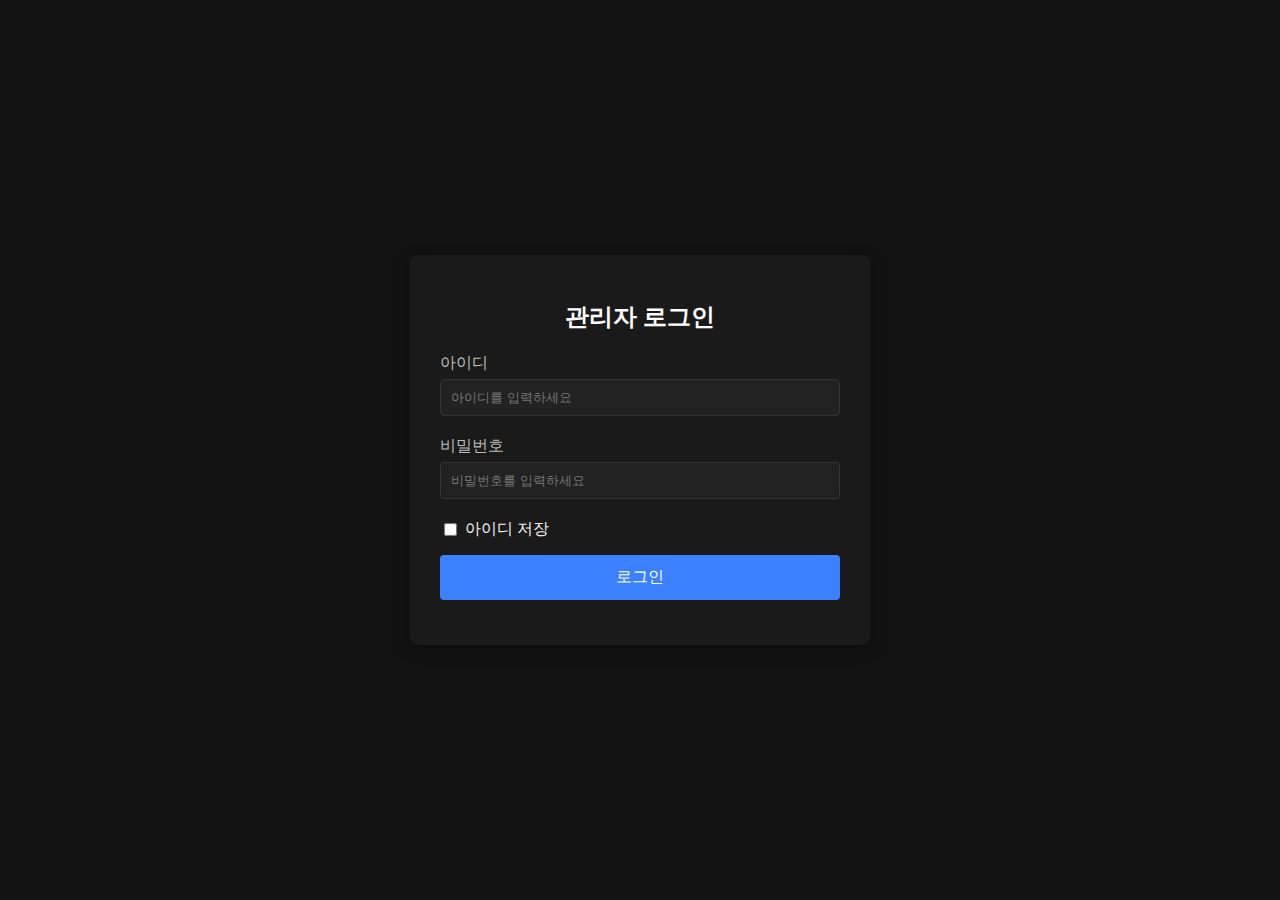
<file: Telegram_Project2_Web/Telegram_Project2_Web/wwwroot/index.html>
<!DOCTYPE html>
<html lang="ko">
<head>
    <meta charset="UTF-8">
    <meta name="viewport" content="width=device-width, initial-scale=1.0">
    <title>Vibenge</title>
    <link rel="stylesheet" href="css/style.css">
</head>
<body>
    <header class="admin-header">
        <div class="logo">
            <span>Vibenge</span>
        </div>
        <div class="settings">
            <span id="currentUser"></span>
            <button id="logoutButton" class="blue-button">로그아웃</button>
        </div>
    </header>

    <div class="container">
        <div class="tabs">
            <button class="tab-button active" onclick="openTab('userListTab')">유저 목록</button>
            <button class="tab-button" onclick="openTab('chatTab')">채팅</button>
            <button class="tab-button" onclick="openTab('managementTab')">관리</button>
            <button class="tab-button" onclick="openTab('settingsTab')">설정</button>
        </div>

        <div class="content">
            <!-- 사용자 목록 탭 -->
            <div id="userListTab" class="tab-content active">
                <div class="action-bar">
                    <h2>유저 목록</h2>
                    <div class="search-controls">
                        <input type="text" id="userSearchInput" placeholder="유저 검색..." class="search-input">
                        <select id="userDisplayCount" class="filter-select">
                            <option value="20">20개씩 보기</option>
                            <option value="50" selected>50개씩 보기</option>
                            <option value="100">100개씩 보기</option>
                        </select>
                    </div>
                </div>

                <div id="userListContainer" class="data-table-container">
                    <table class="data-table">
                        <thead>
                            <tr>
                                <th>번호</th>
                                <th>채팅 ID</th>
                                <th>텔레그램 ID</th>
                                <th>닉네임</th>
                                <th>링크 이동</th>
                                <th>채널 가입</th>
                                <th>미션 완료</th>
                                <th>액션</th>
                                <th>맞춤 응답</th>
                            </tr>
                        </thead>
                        <tbody id="userTableBody">
                            <!-- 여기에 유저 데이터가 들어갑니다 -->
                        </tbody>
                    </table>
                </div>

                <div class="pagination" id="userPagination">
                    <!-- 페이지네이션 버튼이 여기에 들어갑니다 -->
                </div>
            </div>

            <!-- 채팅 탭 -->
            <div id="chatTab" class="tab-content">
                <h2>실시간 채팅</h2>
                <div class="chat-container">
                    <div class="chat-users">
                        <h3>유저 목록</h3>
                        <div class="search-box">
                            <input type="text" id="chatUserSearch" placeholder="유저 검색...">
                        </div>
                        <ul id="chatUserList">
                            <!-- 여기에 채팅 유저 목록이 들어갑니다 -->
                        </ul>
                    </div>
                    <div class="chat-messages">
                        <div id="selectedUserInfo">
                            <span>유저를 선택해주세요</span>
                            <button id="deleteChatBtn" class="action-btn action-btn-delete" style="display: none; float: right; margin-right: 10px;">대화 삭제</button>
                        </div>
                        <div id="messageContainer">
                            <!-- 여기에 메시지가 들어갑니다 -->
                        </div>
                        <div class="message-input">
                            <textarea id="messageInput" placeholder="메시지를 입력하세요..."></textarea>
                            <button id="sendMessageBtn">전송</button>
                        </div>
                    </div>
                </div>
            </div>

            <!-- 관리 탭 -->
            <div id="managementTab" class="tab-content">
                <h2>시스템 관리</h2>
                <div class="management-container">
                    <section class="management-section">
                        <h3>링크 관리</h3>
                        <div class="form-container">
                            <form id="linkForm">
                                <div class="form-group">
                                    <label for="linkUrl">링크 URL</label>
                                    <input type="url" id="linkUrl" required placeholder="https://example.com">
                                </div>
                                <div class="form-group">
                                    <label for="linkName">링크 이름</label>
                                    <input type="text" id="linkName" required placeholder="링크 이름 입력">
                                </div>
                                <div class="form-group">
                                    <label for="linkChatContent">메시지 내용</label>
                                    <textarea id="linkChatContent" required placeholder="링크 클릭시 표시할 메시지"></textarea>
                                </div>
                                <button type="submit" class="blue-button">저장</button>
                            </form>
                        </div>
                        <div id="linkListContainer">
                            <h4>등록된 링크</h4>
                            <table class="data-table">
                                <thead>
                                    <tr>
                                        <th>이름</th>
                                        <th>URL</th>
                                        <th>액션</th>
                                    </tr>
                                </thead>
                                <tbody id="linkTableBody">
                                    <!-- 여기에 링크 목록이 들어갑니다 -->
                                </tbody>
                            </table>
                        </div>
                    </section>

                    <section class="management-section">
                        <h3>채널 관리</h3>
                        <div class="form-container">
                            <form id="channelForm">
                                <div class="form-group">
                                    <label for="channelCode">채널 코드</label>
                                    <input type="text" id="channelCode" required placeholder="-103854613">
                                </div>
                                <div class="form-group">
                                    <label for="channelName">채널 이름</label>
                                    <input type="text" id="channelName" required placeholder="채널 이름">
                                </div>
                                <div class="form-group">
                                    <label for="channelUrl">채널 URL</label>
                                    <input type="url" id="channelUrl" required placeholder="https://t.me/channel_name">
                                </div>
                                <div class="form-group">
                                    <label for="channelChatContent">메시지 내용</label>
                                    <textarea id="channelChatContent" required placeholder="채널 가입 안내 메시지"></textarea>
                                </div>
                                <button type="submit" class="blue-button">저장</button>
                            </form>
                        </div>
                        <div id="channelListContainer">
                            <h4>등록된 채널</h4>
                            <table class="data-table">
                                <thead>
                                    <tr>
                                        <th>이름</th>
                                        <th>코드</th>
                                        <th>URL</th>
                                        <th>액션</th>
                                    </tr>
                                </thead>
                                <tbody id="channelTableBody">
                                    <!-- 여기에 채널 목록이 들어갑니다 -->
                                </tbody>
                            </table>
                        </div>
                    </section>

                    <section class="management-section">
                        <h3>미션 관리</h3>
                        <div class="form-container">
                            <form id="missionForm">
                                <div class="form-group">
                                    <label for="missionName">미션 이름</label>
                                    <input type="text" id="missionName" required placeholder="미션 이름">
                                </div>
                                <div class="form-group">
                                    <label for="missionType">미션 타입</label>
                                    <select id="missionType" required>
                                        <option value="0">출석 미션</option>
                                        <option value="1">일반 미션</option>
                                        <option value="2">이벤트 미션</option>
                                    </select>
                                </div>
                                <div class="form-group">
                                    <label for="missionRewards">보상 포인트</label>
                                    <input type="number" id="missionRewards" min="0" value="0">
                                </div>
                                <div class="form-group">
                                    <label for="missionChatContent">미션 완료 메시지</label>
                                    <textarea id="missionChatContent" required placeholder="미션 완료 메시지"></textarea>
                                </div>
                                <button type="submit" class="blue-button">저장</button>
                            </form>
                        </div>
                        <div id="missionListContainer">
                            <h4>등록된 미션</h4>
                            <table class="data-table">
                                <thead>
                                    <tr>
                                        <th>이름</th>
                                        <th>타입</th>
                                        <th>보상</th>
                                        <th>액션</th>
                                    </tr>
                                </thead>
                                <tbody id="missionTableBody">
                                    <!-- 여기에 미션 목록이 들어갑니다 -->
                                </tbody>
                            </table>
                        </div>
                    </section>

                    <!-- 봇 메시지 관리 섹션 -->
                    <section class="management-section">
                        <h3>봇 메시지 관리</h3>
                        <div class="form-container">
                            <form id="botMessageForm">
                                <div class="form-group">
                                    <label for="welcomeMessage">시작 메시지 (/start)</label>
                                    <textarea id="welcomeMessage" placeholder="봇이 /start 명령어를 받았을 때 보낼 환영 메시지를 입력하세요."></textarea>
                                </div>
                                <div class="form-group">
                                    <label for="questionMessage">"나" 버튼 응답 메시지</label>
                                    <textarea id="questionMessage" placeholder="사용자가 '나' 버튼을 클릭했을 때 보낼 질문 메시지를 입력하세요."></textarea>
                                </div>
                                <button type="submit" class="blue-button">메시지 저장</button>
                            </form>
                        </div>
                        <div id="botMessageInfo">
                            <!-- 현재 설정된 메시지 정보가 표시됩니다 -->
                        </div>
                    </section>
                </div>
            </div>

            <!-- 설정 탭 -->
            <div id="settingsTab" class="tab-content">
                <h2>시스템 설정</h2>
                <div class="management-container">
                    <!-- 봇 토큰 관리 섹션 -->
                    <section class="management-section">
                        <h3>봇 토큰 관리</h3>
                        <div class="form-container">
                            <!-- ChatBot 토큰 폼 -->
                            <form id="chatBotTokenForm">
                                <div class="form-group">
                                    <label for="chatBotToken">ChatBot 토큰</label>
                                    <div class="token-input-group">
                                        <input type="text" id="chatBotToken" placeholder="ChatBot 토큰을 입력하세요" class="token-input">
                                    </div>
                                    <small class="form-hint">텔레그램 @BotFather에서 발급받은 ChatBot 토큰</small>
                                </div>
                                <div class="form-actions">
                                    <button type="submit" class="blue-button">채팅 봇 토큰 저장</button>
                                </div>
                            </form>

                            <!-- MainBot 토큰 폼 -->
                            <form id="mainBotTokenForm">
                                <div class="form-group">
                                    <label for="mainBotToken">MainBot 토큰</label>
                                    <div class="token-input-group">
                                        <input type="text" id="mainBotToken" placeholder="MainBot 토큰을 입력하세요" class="token-input">
                                    </div>
                                    <small class="form-hint">텔레그램 @BotFather에서 발급받은 MainBot 토큰</small>
                                </div>
                                <div class="form-actions">
                                    <button type="submit" class="blue-button">메인 봇 토큰 저장</button>
                                </div>
                            </form>
                        </div>
                        
                        <!-- 현재 설정된 봇 토큰 정보 표시 영역 -->
                        <div id="botTokenInfo">
                            <!-- 현재 설정된 봇 토큰 정보가 표시됩니다 -->
                        </div>
                    </section>

                    <!-- 관리자 계정 관리 섹션 -->
                    <section class="management-section">
                        <h3>관리자 계정 관리</h3>
                        <div class="form-container">
                            <form id="adminAccountForm">
                                <div class="form-group">
                                    <label for="adminUsername">관리자 아이디</label>
                                    <input type="text" id="adminUsername" required placeholder="관리자 아이디를 입력하세요"
                                           pattern="^[a-zA-Z0-9_]{1,20}$" title="4-20자의 영문, 숫자, 언더스코어만 사용 가능">
                                    <small class="form-hint">1-20자의 영문, 숫자, 언더스코어만 사용 가능</small>
                                </div>
                                <div class="form-group">
                                    <label for="adminPassword">비밀번호</label>
                                    <input type="text" id="adminPassword" required placeholder="비밀번호를 입력하세요"
                                           minlength="1">
                                </div>
                                <button type="submit" class="blue-button">관리자 계정 생성</button>
                            </form>
                        </div>
                    </section>

                    <!-- 기존 관리자 목록 -->
                    <section class="management-section">
                        <h3>등록된 관리자</h3>
                        <div id="adminListContainer">
                            <table class="data-table">
                                <thead>
                                    <tr>
                                        <th>아이디</th>
                                        <th>비밀번호</th>
                                        <th>액션</th>
                                    </tr>
                                </thead>
                                <tbody id="adminTableBody">
                                    <!-- 여기에 관리자 목록이 들어갑니다 -->
                                </tbody>
                            </table>
                        </div>
                    </section>
                </div>
            </div>
        </div>
    </div>

    <script src="js/script.js"></script>
</body>
</html>
</file>
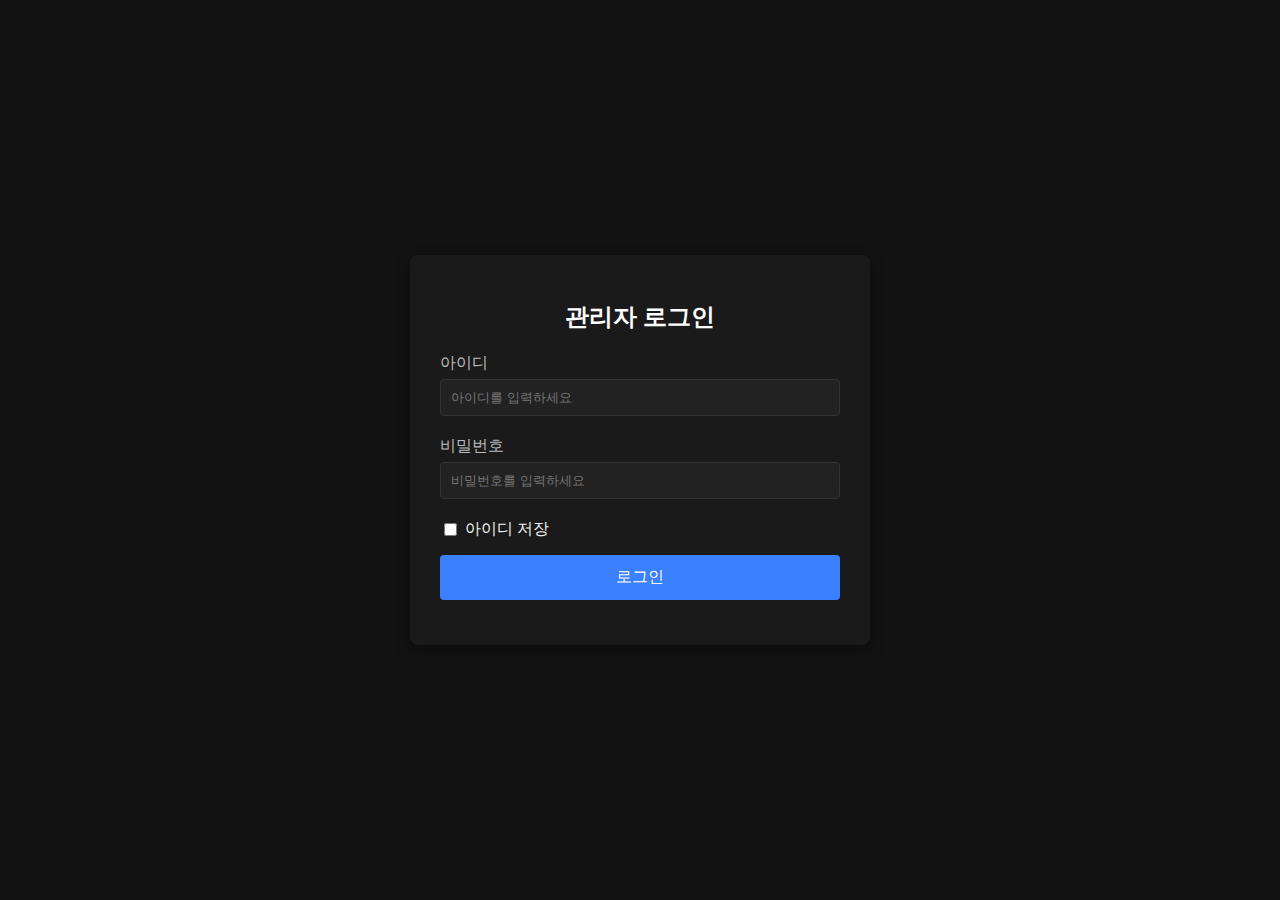
<file: Telegram_Project2_Web/Telegram_Project2_Web/wwwroot/login.html>
<!DOCTYPE html>
<html lang="ko">
<head>
    <meta charset="UTF-8">
    <meta name="viewport" content="width=device-width, initial-scale=1.0">
    <title>Vibenge</title>
    <link rel="stylesheet" href="css/style.css">
</head>
<body>
    <div class="login-container">
        <div class="login-form">
            <h1 class="login-title">관리자 로그인</h1>
            <form id="loginForm">
                <div class="form-group">
                    <label for="username">아이디</label>
                    <input type="text" id="username" name="username" placeholder="아이디를 입력하세요" required>
                </div>
                <div class="form-group">
                    <label for="password">비밀번호</label>
                    <input type="password" id="password" name="password" placeholder="비밀번호를 입력하세요" required>
                </div>
                <div class="remember-me">
                    <input type="checkbox" id="remember" name="remember">
                    <label for="remember">아이디 저장</label>
                </div>
                <button type="submit" class="login-button">로그인</button>
            </form>
            <div id="loginMessage"></div>
        </div>
    </div>
    <script src="js/script.js"></script>
</body>
</html>
</file>
<file: Telegram_Project2_Web/Telegram_Project2_Web/wwwroot/css/style.css>
/* 전역 스타일 */
body {
    font-family: 'Segoe UI', Tahoma, Geneva, Verdana, sans-serif;
    margin: 0;
    padding: 0;
    background-color: #121212;
    color: #f0f0f0;
    min-height: 100vh;
    display: flex;
    flex-direction: column;
}

/* 헤더 스타일 */
.admin-header {
    background-color: #1a1a1a;
    color: white;
    padding: 15px 20px;
    display: flex;
    justify-content: space-between;
    align-items: center;
    border-bottom: 1px solid #333;
}

.logo {
    display: flex;
    align-items: center;
    font-size: 20px;
    font-weight: bold;
}

.settings {
    display: flex;
    align-items: center;
    gap: 15px;
}

#currentUser {
    margin-right: 10px;
    color: #bbb;
}

.blue-button {
    background-color: #3a80ff;
    color: white;
    border: none;
    padding: 8px 16px;
    border-radius: 4px;
    cursor: pointer;
    font-weight: 500;
    transition: background-color 0.2s;
}

    .blue-button:hover {
        background-color: #2c6cd8;
    }

/* 컨테이너 및 탭 스타일 */
.container {
    max-width: 1200px;
    margin: 0 auto;
    padding: 20px;
    width: 100%;
    box-sizing: border-box;
}

.tabs {
    display: flex;
    margin-bottom: 20px;
    border-bottom: 1px solid #333;
}

.tab-button {
    background-color: transparent;
    color: #bbb;
    border: none;
    padding: 12px 24px;
    cursor: pointer;
    font-size: 16px;
    transition: all 0.2s;
    border-bottom: 3px solid transparent;
}

    .tab-button:hover {
        color: #fff;
        background-color: rgba(255, 255, 255, 0.05);
    }

    .tab-button.active {
        color: #3a80ff;
        border-bottom: 3px solid #3a80ff;
    }

.content {
    background-color: #1a1a1a;
    border-radius: 8px;
    padding: 20px;
    box-shadow: 0 2px 10px rgba(0, 0, 0, 0.2);
}

/* 탭 콘텐츠 스타일 */
.tab-content {
    display: none;
}

    .tab-content.active {
        display: block;
    }

/* 액션 바 스타일 */
.action-bar {
    display: flex;
    justify-content: space-between;
    align-items: center;
    margin-bottom: 20px;
}

    .action-bar h2 {
        margin: 0;
        font-size: 20px;
        font-weight: 500;
    }

.search-controls {
    display: flex;
    gap: 10px;
}

.search-input {
    padding: 8px 12px;
    border: 1px solid #333;
    border-radius: 4px;
    background-color: #222;
    color: #fff;
    min-width: 200px;
}

.filter-select {
    padding: 8px 12px;
    border: 1px solid #333;
    border-radius: 4px;
    background-color: #222;
    color: #fff;
}

/* 데이터 테이블 스타일 */
.data-table-container {
    overflow-x: auto;
    margin-bottom: 20px;
}

.data-table {
    width: 100%;
    border-collapse: collapse;
    border: 1px solid #333;
}

    .data-table th, .data-table td {
        padding: 12px 15px;
        text-align: left;
        border-right: 1px solid rgba(255, 255, 255, 0.1);
    }

    .data-table th:last-child, .data-table td:last-child {
        border-right: none;
    }

    .data-table th {
        background-color: #222;
        font-weight: 500;
        color: #bbb;
    }

    .data-table tr:hover {
        background-color: rgba(255, 255, 255, 0.05);
    }

    .data-table tr:last-child td {
        border-bottom: none;
    }

/* 상태 표시 셀 가운데 정렬 */
.data-table td:nth-child(5),
.data-table td:nth-child(6),
.data-table td:nth-child(7) {
    text-align: center;
}

/* 페이지네이션 스타일 */
.pagination {
    display: flex;
    justify-content: center;
    margin-top: 20px;
}

    .pagination button {
        background-color: #222;
        color: #bbb;
        border: 1px solid #333;
        padding: 8px 12px;
        margin: 0 5px;
        cursor: pointer;
        border-radius: 4px;
        transition: all 0.2s;
    }

        .pagination button:hover {
            background-color: #333;
            color: #fff;
        }

        .pagination button.active {
            background-color: #3a80ff;
            color: #fff;
            border-color: #3a80ff;
        }

/* 로그인 페이지 스타일 */
.login-container {
    display: flex;
    justify-content: center;
    align-items: center;
    height: 100vh;
    background-color: #121212;
}

.login-form {
    background-color: #1a1a1a;
    padding: 30px;
    border-radius: 8px;
    width: 90%;
    max-width: 400px;
    box-shadow: 0 5px 15px rgba(0, 0, 0, 0.3);
}

.login-title {
    margin-bottom: 20px;
    font-size: 24px;
    color: #fff;
    text-align: center;
}

.form-group {
    margin-bottom: 20px;
}

    .form-group label {
        display: block;
        margin-bottom: 5px;
        color: #bbb;
    }

    .form-group input, .form-group select, .form-group textarea {
        width: 100%;
        padding: 10px;
        border: 1px solid #333;
        border-radius: 4px;
        background-color: #222;
        color: #fff;
        box-sizing: border-box;
    }

    .form-group textarea {
        min-height: 100px;
        resize: vertical;
    }

.remember-me {
    display: flex;
    align-items: center;
    margin: 15px 0;
}

    .remember-me input {
        margin-right: 8px;
    }

.login-button {
    width: 100%;
    padding: 12px;
    background-color: #3a80ff;
    color: white;
    border: none;
    border-radius: 4px;
    font-size: 16px;
    cursor: pointer;
    transition: background-color 0.2s;
}

    .login-button:hover {
        background-color: #2c6cd8;
    }

#loginMessage {
    margin-top: 15px;
    font-size: 14px;
    text-align: center;
}

/* 채팅 스타일 */
.chat-container {
    display: flex;
    height: 600px;
    border: 1px solid #333;
    border-radius: 4px;
    overflow: hidden;
}

.chat-users {
    width: 30%;
    background-color: #222;
    border-right: 1px solid #333;
    display: flex;
    flex-direction: column;
}

    .chat-users h3 {
        padding: 15px;
        margin: 0;
        border-bottom: 1px solid #333;
    }

.search-box {
    padding: 10px;
    border-bottom: 1px solid #333;
}

    .search-box input {
        width: 100%;
        padding: 8px;
        border: 1px solid #333;
        border-radius: 4px;
        background-color: #1a1a1a;
        color: #fff;
        box-sizing: border-box;
    }

#chatUserList {
    list-style: none;
    padding: 0;
    margin: 0;
    overflow-y: auto;
    flex-grow: 1;
}

    #chatUserList li {
        padding: 10px 15px;
        border-bottom: 1px solid #333;
        cursor: pointer;
        position: relative;
    }

        #chatUserList li .chat-user-name {
            font-weight: bold;
            margin-bottom: 5px;
        }

        #chatUserList li .chat-last-message {
            font-size: 12px;
            color: #aaa;
            white-space: nowrap;
            overflow: hidden;
            text-overflow: ellipsis;
        }

        #chatUserList li .chat-time {
            font-size: 11px;
            color: #777;
            position: absolute;
            top: 10px;
            right: 10px;
        }

        #chatUserList li.unread-message::after {
            content: '';
            position: absolute;
            right: 10px;
            bottom: 10px;
            width: 8px;
            height: 8px;
            border-radius: 50%;
            background-color: #3a80ff;
        }

.chat-messages {
    width: 70%;
    display: flex;
    flex-direction: column;
}

#selectedUserInfo {
    padding: 15px;
    background-color: #222;
    border-bottom: 1px solid #333;
    font-weight: 500;
}

#messageContainer {
    flex-grow: 1;
    padding: 15px;
    overflow-y: auto;
    display: flex;
    flex-direction: column;
    gap: 10px;
}

.message {
    padding: 12px;
    border-radius: 8px;
    max-width: 80%;
    margin-bottom: 10px;
    position: relative;
}

    .message.received {
        background-color: #333;
        align-self: flex-start;
    }

    .message.sent {
        background-color: #3a80ff;
        align-self: flex-end;
    }

    .message .sender {
        font-size: 12px;
        font-weight: bold;
        margin-bottom: 5px;
    }

    .message .content {
        word-break: break-word;
    }

    .message .time {
    font-size: 10px;
    color: rgba(255, 255, 255, 0.6);
    margin-top: 5px;
    text-align: right;
}

.system-message {
    padding: 10px 15px;
    background-color: #333;
    color: #aaa;
    text-align: center;
    border-radius: 4px;
    margin: 10px auto;
    max-width: 80%;
    font-style: italic;
}

.message-input {
    display: flex;
    padding: 10px;
    border-top: 1px solid #333;
}

    .message-input textarea {
        flex-grow: 1;
        padding: 10px;
        border: 1px solid #333;
        border-radius: 4px;
        background-color: #222;
        color: #fff;
        resize: none;
    }

    .message-input button {
        padding: 0 20px;
        margin-left: 10px;
        background-color: #3a80ff;
        color: white;
        border: none;
        border-radius: 4px;
        cursor: pointer;
        transition: background-color 0.2s;
    }

        .message-input button:hover {
            background-color: #2c6cd8;
        }

/* 관리 탭 스타일 */
.management-container {
    display: flex;
    flex-direction: column;
    gap: 30px;
}

.management-section {
    padding: 20px;
    background-color: #222;
    border-radius: 8px;
}

    .management-section h3 {
        margin-top: 0;
        margin-bottom: 20px;
        color: #3a80ff;
    }

.form-container {
    margin-bottom: 30px;
}

.management-section h4 {
    margin-bottom: 15px;
    color: #bbb;
}

/* 액션 버튼 스타일 */
.action-btn {
    padding: 6px 12px;
    border: none;
    border-radius: 4px;
    color: white;
    font-weight: 500;
    cursor: pointer;
    margin-right: 5px;
    transition: all 0.2s;
}

.action-btn-edit {
    background-color: #3a80ff;
}

.action-btn-edit:hover {
    background-color: #2c6cd8;
}

.action-btn-delete {
    background-color: #ff3a3a;
}

.action-btn-delete:hover {
    background-color: #d82c2c;
}

.action-btn-message {
    background-color: #ffc107;
}

.action-btn-message:hover {
    background-color: #e0a800;
}

.custom-response {
    display: flex;
    flex-direction: row;
    gap: 5px;
    align-items: center;
    width: 100%;
}

.custom-response-input {
    flex-grow: 1;
    padding: 6px;
    border: 1px solid #333;
    border-radius: 4px;
    background-color: #222;
    color: #fff;
    margin: 0;
}

/* 관리 탭 URL 링크 스타일 */
.management-section a {
    color: #fff;
    text-decoration: none;
}

.management-section a:hover {
    text-decoration: underline;
}

.action-buttons {
    margin-bottom: 10px;
}

.response-label {
    font-size: 12px;
    color: #aaa;
    margin: 0 0 3px 0;
}

/* 메시지 미리보기 스타일 */
.message-preview {
    margin-bottom: 15px;
    padding: 10px;
    background-color: #1a1a1a;
    border-radius: 4px;
    border-left: 3px solid #3a80ff;
}

.message-preview h5 {
    margin-top: 0;
    margin-bottom: 8px;
    color: #3a80ff;
    font-size: 14px;
}

.preview-content {
    white-space: pre-wrap;
    color: #ddd;
    font-size: 14px;
}

.info-card {
    background-color: #1a1a1a;
    border-radius: 4px;
    padding: 15px;
    margin-top: 15px;
}

.info-card h4 {
    margin-top: 0;
    color: #bbb;
    font-size: 16px;
    margin-bottom: 15px;
}

/* 테이블 행 스타일 수정 */
.data-table tr {
    border-bottom: 1px solid rgba(255, 255, 255, 0.2);
}

/* 설정 탭 전용 스타일 */

/* 토큰 입력 관련 스타일 */
.token-input-group {
    display: flex;
    align-items: center;
    gap: 8px;
    width: 100%;
}

.token-input {
    flex: 1;
    font-family: 'Segoe UI', Tahoma, Geneva, Verdana, sans-serif;
    font-size: 14px;
    letter-spacing: 0.5px;
    background-color: #222;
    border: 1px solid #333;
    color: #fff;
    padding: 10px 12px;
    border-radius: 4px;
    transition: border-color 0.2s, box-shadow 0.2s;
}

.token-input:focus {
    outline: none;
    border-color: #3a80ff;
    box-shadow: 0 0 0 2px rgba(58, 128, 255, 0.2);
}

.token-input::placeholder {
    color: #666;
    font-style: normal;
    font-family: 'Segoe UI', Tahoma, Geneva, Verdana, sans-serif;
    letter-spacing: normal;
}

/* 폼 힌트 스타일 */
.form-hint {
    color: #888;
    font-size: 12px;
    margin-top: 4px;
    display: block;
    font-style: italic;
}

/* 폼 액션 버튼 그룹 */
.form-actions {
    display: flex;
    gap: 12px;
    margin-top: 20px;
    flex-wrap: wrap;
}

/* 보조 버튼 스타일 */
.secondary-button {
    background-color: #6c757d;
    color: white;
    border: none;
    padding: 10px 20px;
    border-radius: 4px;
    cursor: pointer;
    font-weight: 500;
    transition: background-color 0.2s;
}

.secondary-button:hover {
    background-color: #5a6268;
}

/* 경고 버튼 스타일 */
.warning-button {
    background-color: #dc3545;
    color: white;
    border: none;
    padding: 10px 20px;
    border-radius: 4px;
    cursor: pointer;
    font-weight: 500;
    transition: background-color 0.2s;
}

.warning-button:hover {
    background-color: #c82333;
}

/* 상태 컨테이너 스타일 */
.status-container {
    margin-top: 20px;
    padding: 15px;
    background-color: #1e1e1e;
    border-radius: 6px;
    border: 1px solid #333;
}

.status-container h4 {
    margin: 0 0 10px 0;
    color: #fff;
    font-size: 16px;
}

.status-container p {
    margin: 5px 0;
    color: #bbb;
    font-size: 14px;
}

/* 상태 표시기 스타일 */
.status-indicator {
    padding: 4px 8px;
    border-radius: 4px;
    font-size: 12px;
    font-weight: bold;
    text-transform: uppercase;
}

.status-indicator.connected {
    background-color: #28a745;
    color: white;
}

.status-indicator.disconnected {
    background-color: #dc3545;
    color: white;
}

.status-indicator.warning {
    background-color: #ffc107;
    color: #212529;
}

/* 시스템 정보 스타일 */
.system-info {
    background-color: #1e1e1e;
    padding: 20px;
    border-radius: 6px;
    border: 1px solid #333;
}

.info-grid {
    display: grid;
    grid-template-columns: repeat(auto-fit, minmax(250px, 1fr));
    gap: 15px;
    margin-bottom: 20px;
}

.info-item {
    display: flex;
    justify-content: space-between;
    align-items: center;
    padding: 12px 15px;
    background-color: #222;
    border-radius: 4px;
    border: 1px solid #333;
}

.info-item label {
    font-weight: 500;
    color: #bbb;
    margin: 0;
}

.info-item span {
    color: #fff;
    font-weight: 500;
}

/* 시스템 액션 버튼들 */
.system-actions {
    display: flex;
    gap: 12px;
    flex-wrap: wrap;
}

/* 관리자 테이블 특별 스타일 */
#adminTableBody .status-indicator {
    display: inline-block;
    min-width: 60px;
    text-align: center;
}
#adminTableBody td:last-child {    
    text-align: center;
}
/* 설정 탭 폼 그룹 개선 */
#settingsTab .form-group {
    margin-bottom: 20px;
}

#settingsTab .form-group label {
    display: block;
    margin-bottom: 6px;
    font-weight: 500;
    color: #fff;
}

#settingsTab .form-group input,
#settingsTab .form-group select,
#settingsTab .form-group textarea {
    width: 100%;
    box-sizing: border-box;
}

/* 관리자 계정 폼 특별 스타일 */
#adminAccountForm input[type="text"] {
    background-color: #222;
    border: 1px solid #333;
    color: #fff;
    padding: 10px 12px;
    border-radius: 4px;
    transition: border-color 0.2s, box-shadow 0.2s;
}

#adminAccountForm input[type="text"]:focus {
    outline: none;
    border-color: #3a80ff;
    box-shadow: 0 0 0 2px rgba(58, 128, 255, 0.2);
}

#adminAccountForm input[type="text"]::placeholder {
    color: #666;
}

/* 봇 토큰 폼 버튼 아래 여백 추가 */
#botTokenForm .form-actions {
    margin-bottom: 30px; /* 기존 20px에서 30px로 증가 */
}

/* 반응형 디자인 */
@media (max-width: 768px) {
    .form-actions {
        flex-direction: column;
    }
    
    .form-actions button {
        width: 100%;
    }
    
    .info-grid {
        grid-template-columns: 1fr;
    }
    
    .system-actions {
        flex-direction: column;
    }
    
    .system-actions button {
        width: 100%;
    }
    
    .token-input-group {
        flex-direction: column;
        align-items: stretch;
    }
}
</file>
